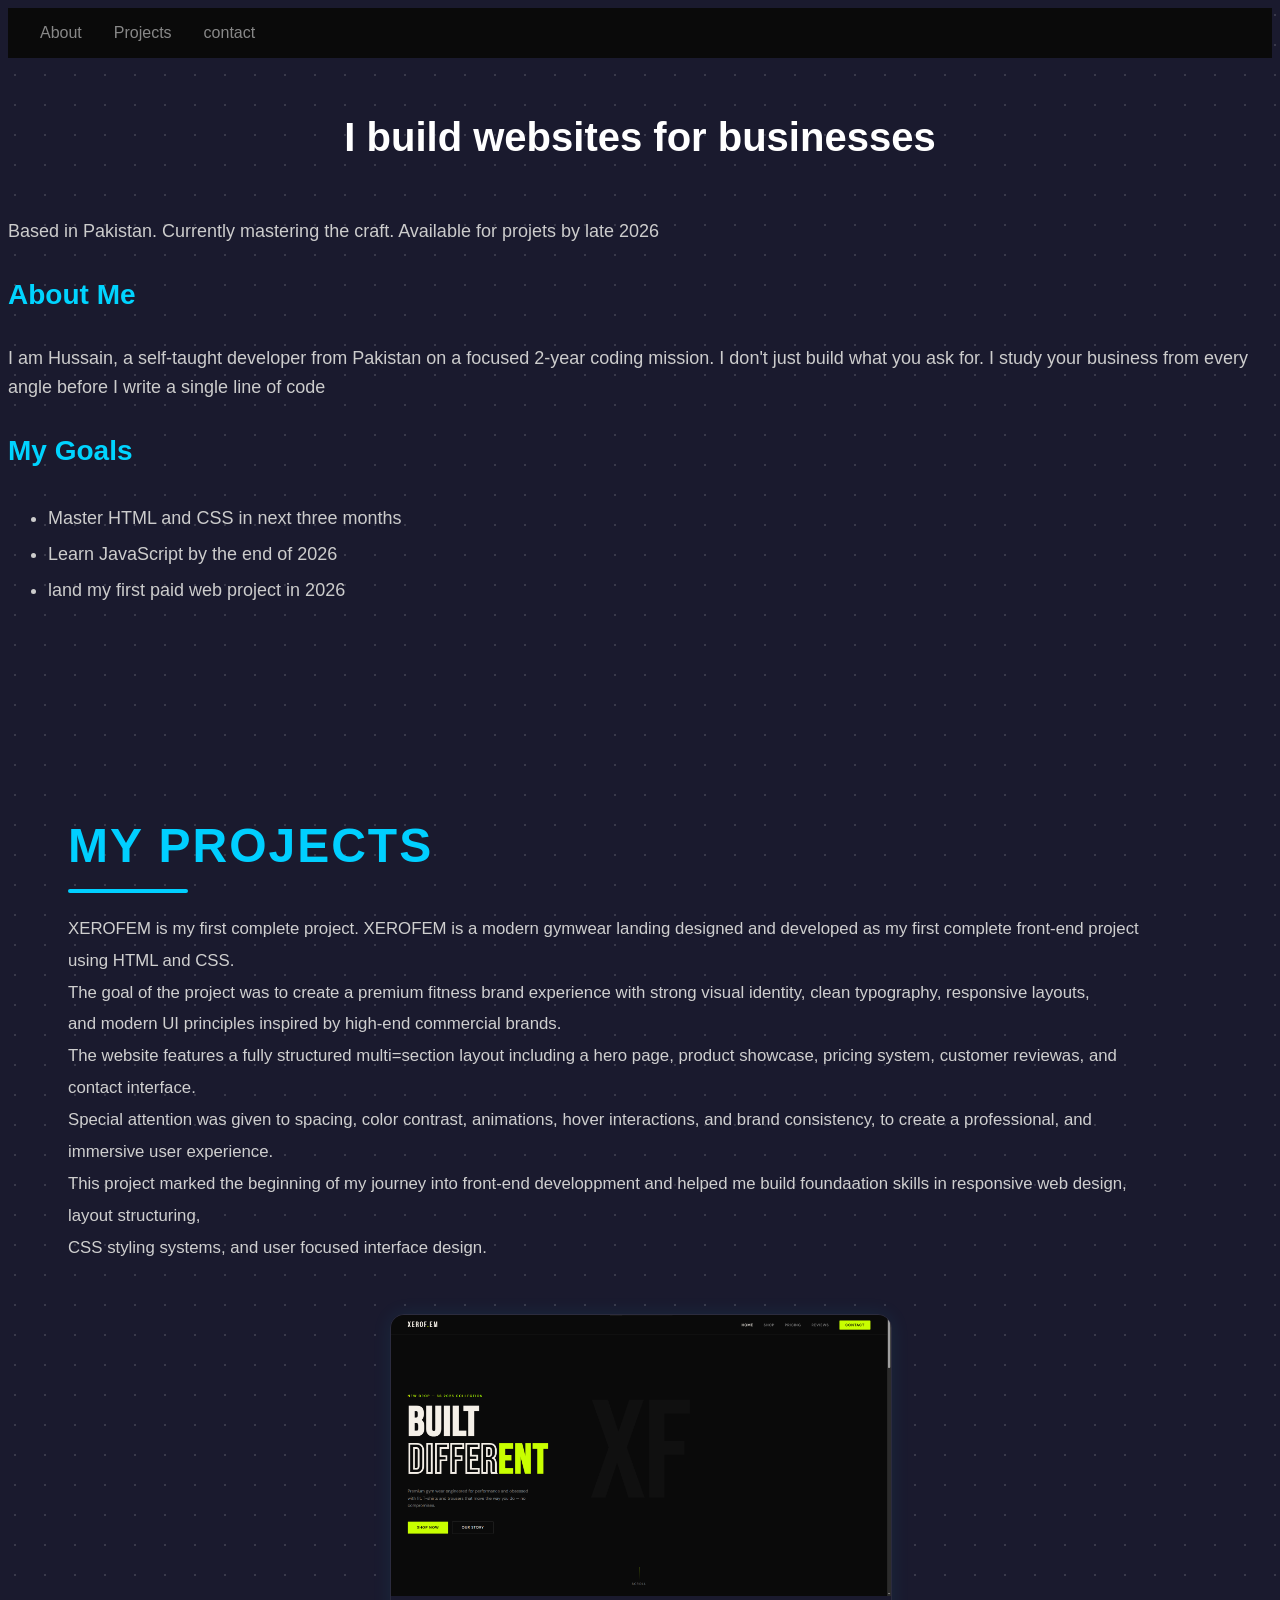
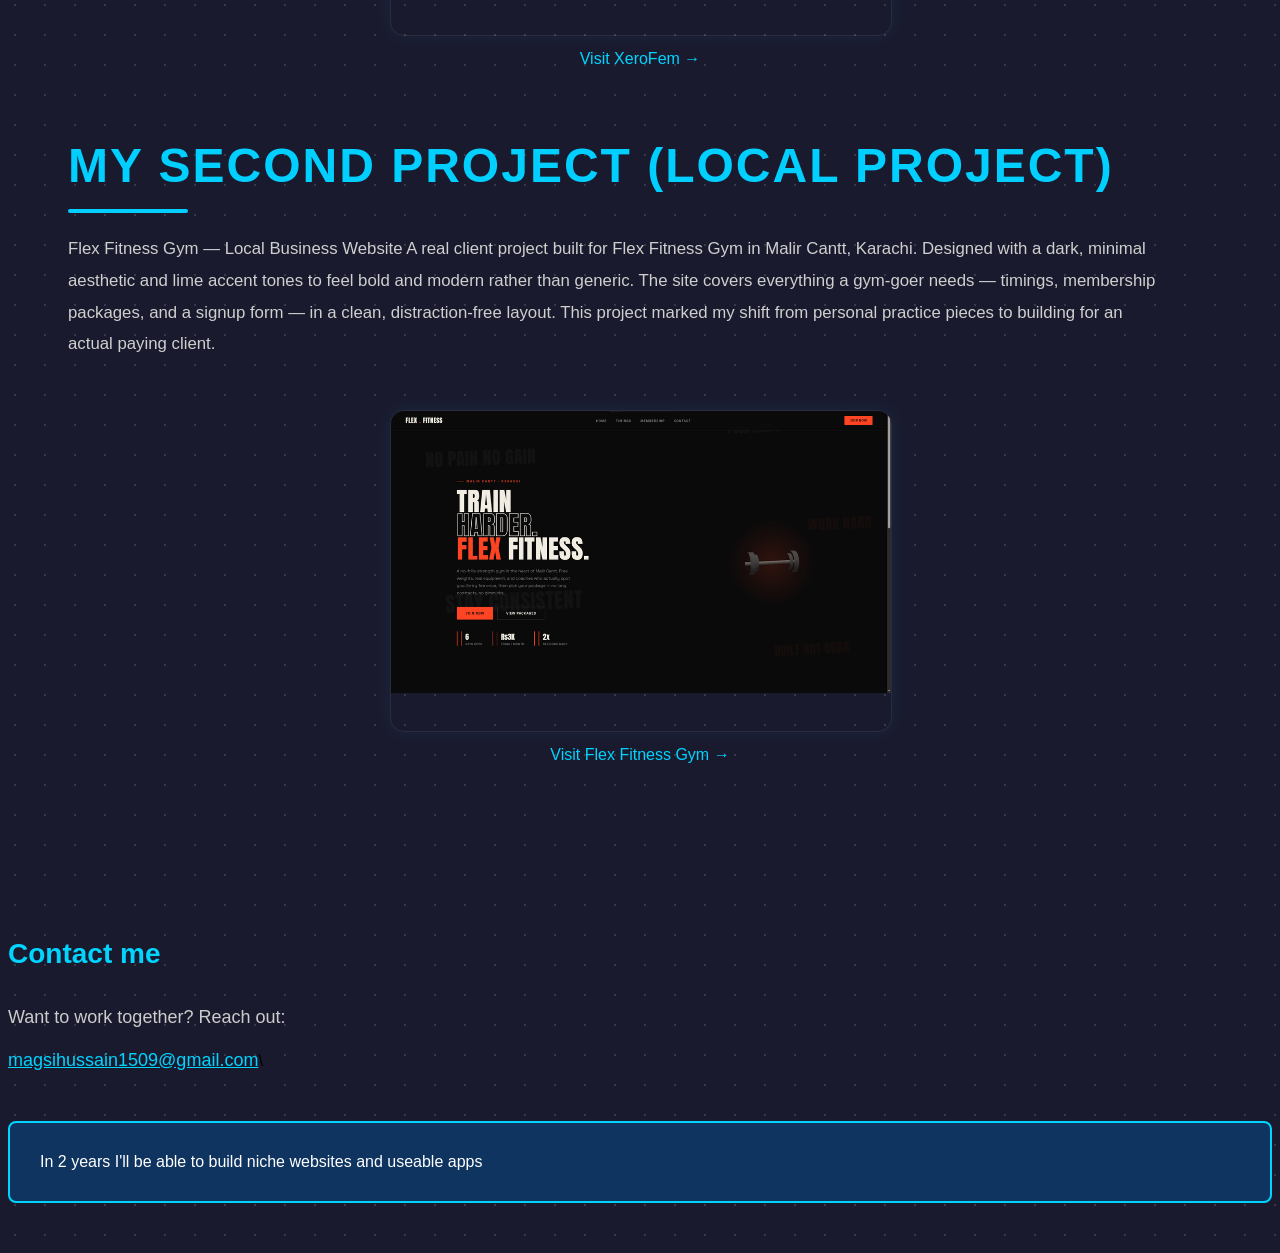
<file: index.html>
<!DOCTYPE html>
<html lang="en">
<head>
	<meta charset="UTF-8">
	<link rel="StyleSheet" type="text/css" href="StyleSheet.css">
	<title>Hussain's Page</title>
</head>
<body>
	<nav>
		<a href="about.html">About</a>
		<a href="projects.html">Projects</a>
		<a href="contact.html">contact</a>
	</nav>
	<h1>I build websites for businesses</h1>
	<p>Based in Pakistan. Currently mastering the craft. Available for projets by late 2026</p>
	<h2>About Me</h2>
	<p>I am Hussain, a self-taught developer from Pakistan on a focused 2-year coding mission. I don't just build what you ask for. I study your business from every angle before I write a single line of code</p>
	<h2>My Goals</h2>
	<ul>
		<li>Master HTML and CSS in next three months</li>
		<li>Learn JavaScript by the end of 2026</li>
		<li>land my first paid web project in 2026</li>
	</ul>
	<section id="Projects">
		<h2>My Projects</h2>
		<p>XEROFEM is my first complete project. XEROFEM is a modern gymwear landing designed and developed as my first complete front-end project using HTML and CSS. <br> The goal of the project was to create a premium fitness brand experience with strong visual identity, clean typography, responsive layouts, <br> and modern UI principles inspired by high-end commercial brands.<br> 

			The website features a fully structured multi=section layout including a hero page, product showcase, pricing system, customer reviewas, and contact interface. <br> Special attention was given to spacing, color contrast, animations, hover interactions, and brand consistency, to create a professional, and immersive user experience. <br> 

			This project marked the beginning of my journey into front-end developpment and helped me build foundaation skills in responsive web design, layout structuring, <br> CSS styling systems, and user focused interface design.</p>
			<a href="https://magsihussain1509-ux.github.io/XeroFem/" target="_blank" rel="noopener noreferrer" class="site-preview">
				<div class="site-preview-window">
					<img src="lak.png" alt="XeroFem live site preview">
				</div>
				<span class="site-preview-label">Visit XeroFem &rarr;</span>
			</a>
			<h2>My Second Project (Local Project)</h2>
		<p>Flex Fitness Gym — Local Business Website
A real client project built for Flex Fitness Gym in Malir Cantt, Karachi. Designed with a dark, minimal aesthetic and lime accent tones to feel bold and modern rather than generic. The site covers everything a gym-goer needs — timings, membership packages, and a signup form — in a clean, distraction-free layout. This project marked my shift from personal practice pieces to building for an actual paying client.</p>
			<a href="https://magsihussain1509-ux.github.io/FitnessGYM/" target="_blank" rel="noopener noreferrer" class="site-preview">
				<div class="site-preview-window">
					<img src="Fit.png" alt="Flex Fitness Gym live site preview">
				</div>
				<span class="site-preview-label">Visit Flex Fitness Gym &rarr;</span>
			</a>
		</section>

		<h2>Contact me</h2>
		<p>Want to work together? Reach out:</p>
		<a href="mailto: magsihussain1509@gmail.com">magsihussain1509@gmail.com</a>\
		<div id="cat">
			In 2 years I'll be able to build niche websites and useable apps
		</div>
</body>
</file>
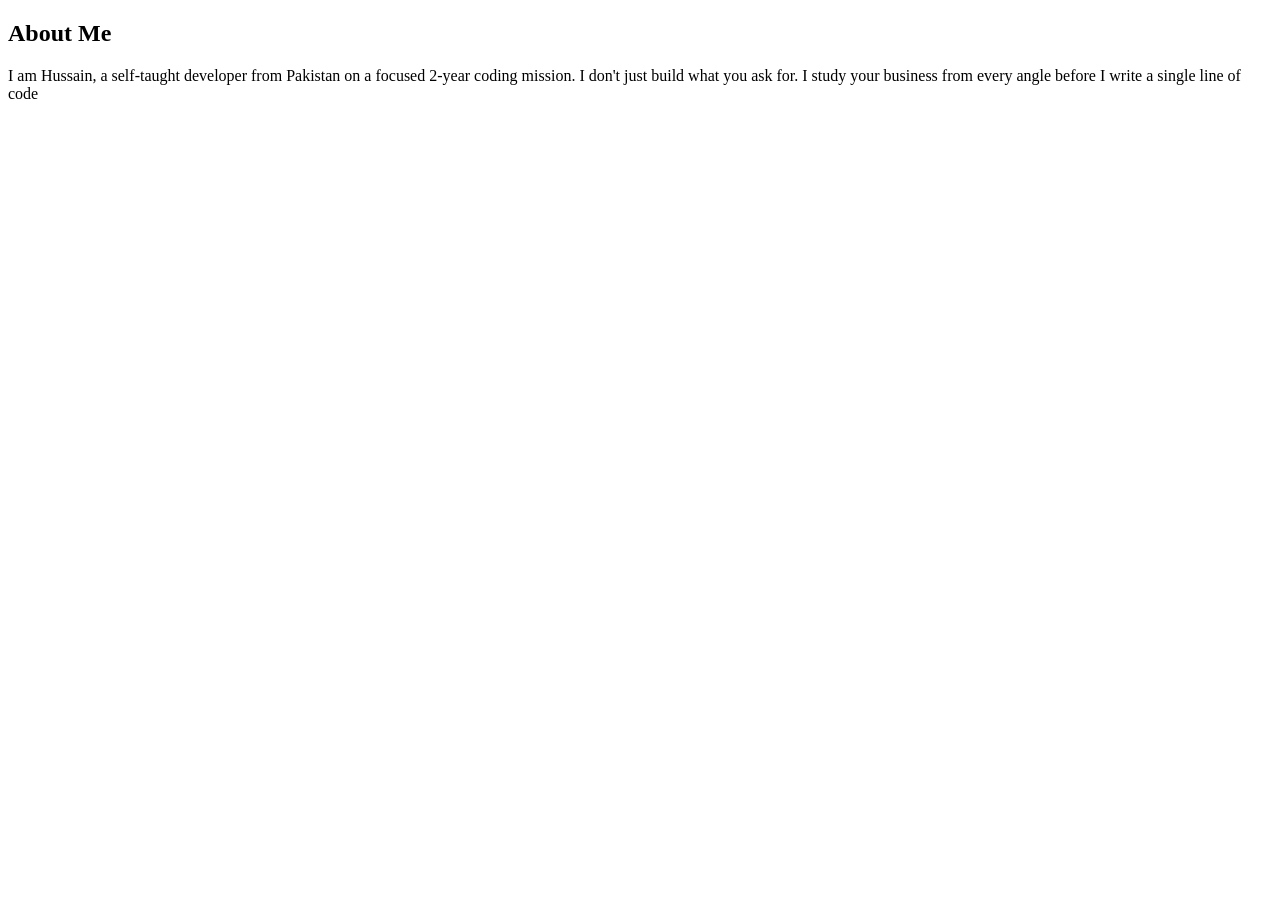
<file: about.html>
<!DOCTYPE html>
<!DOCTYPE html>
<html>
<head>
	<meta charset="utf-8">
	<meta name="viewport" content="width=device-width, initial-scale=1">
	<title>About</title>
</head>
<body>
<h2>About Me</h2>
<p>I am Hussain, a self-taught developer from Pakistan on a focused 2-year coding mission. I don't just build what you ask for. I study your business from every angle before I write a single line of code</p>
</body>
</html>
</file>
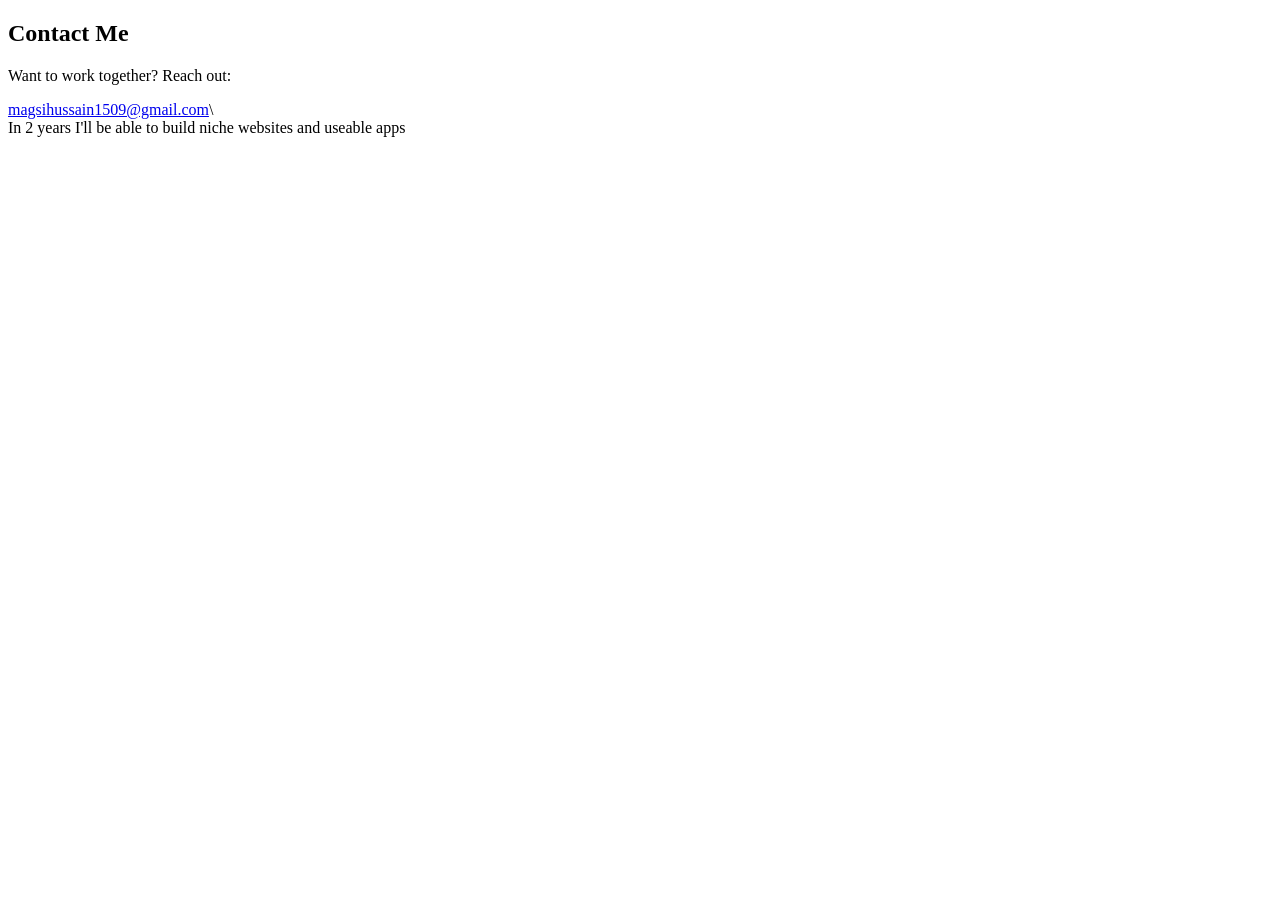
<file: contact.html>
<!DOCTYPE html>
<!DOCTYPE html>
<html>
<head>
	<meta charset="utf-8">
	<meta name="viewport" content="width=device-width, initial-scale=1">
	<title>Contact</title>
</head>
<body>
<h2>Contact Me</h2>
<p>Want to work together? Reach out:</p>
		<a href="mailto: magsihussain1509@gmail.com">magsihussain1509@gmail.com</a>\
		<div id="cat">
			In 2 years I'll be able to build niche websites and useable apps
</body>
</html>
</file>
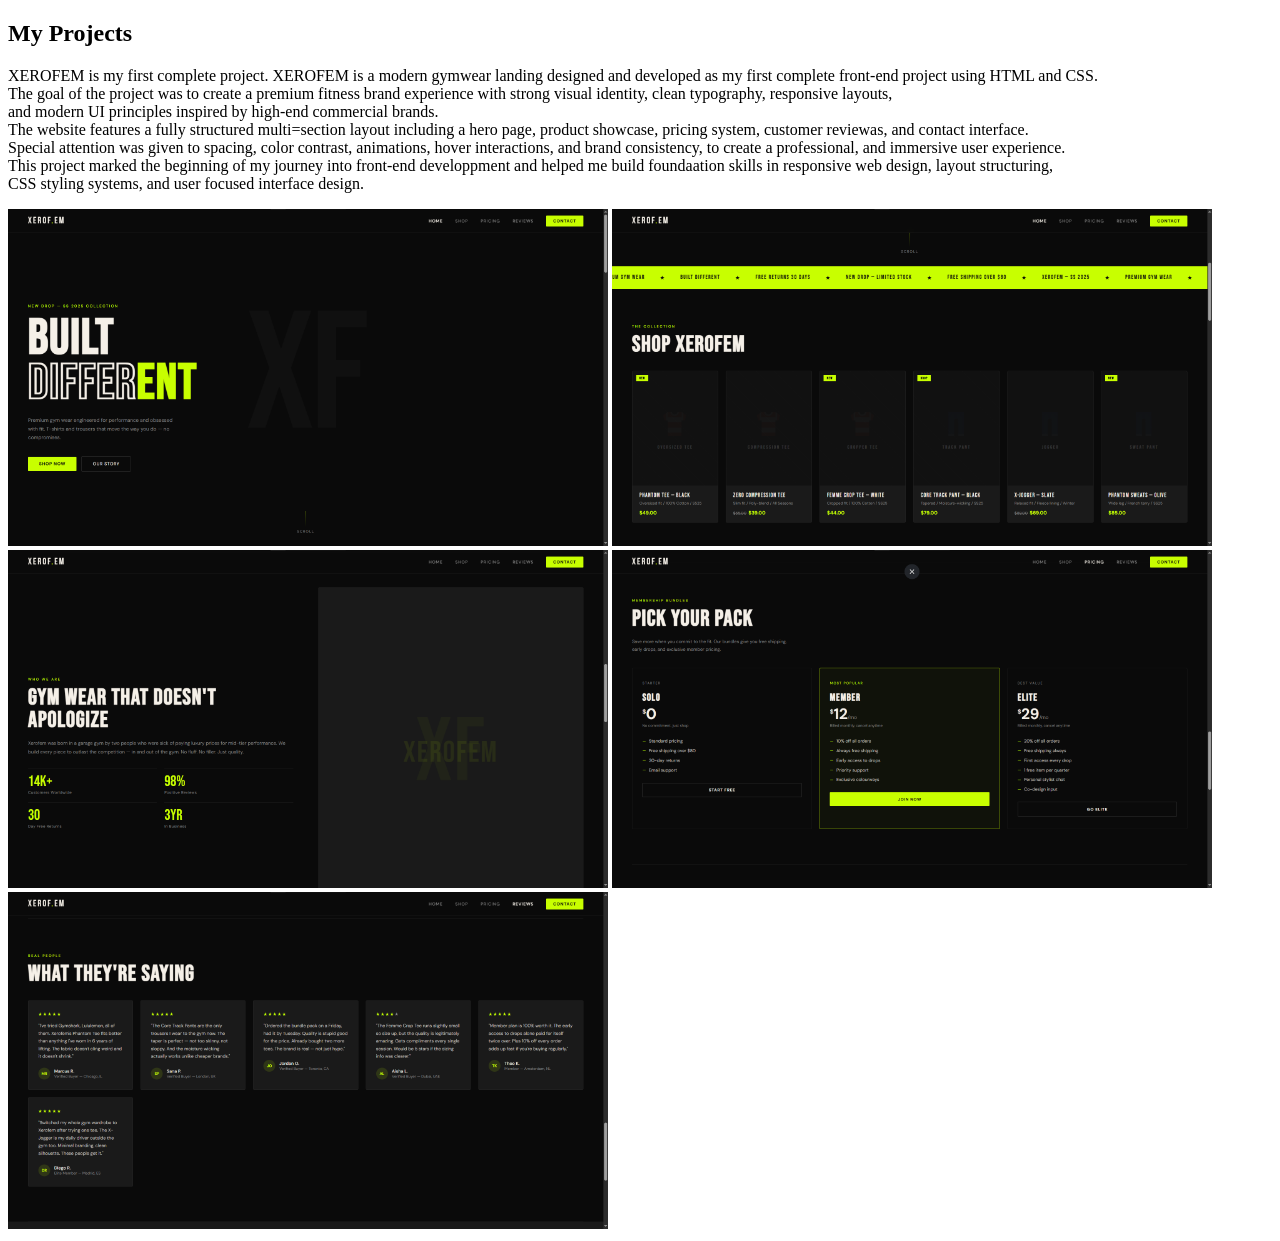
<file: projects.html>
<!DOCTYPE html>
<!DOCTYPE html>
<html>
<head>
	<meta charset="utf-8">
	<meta name="viewport" content="width=device-width, initial-scale=1">
	<title>Projects</title>
</head>
<body>
<h2>My Projects</h2>
<p>XEROFEM is my first complete project. XEROFEM is a modern gymwear landing designed and developed as my first complete front-end project using HTML and CSS. <br> The goal of the project was to create a premium fitness brand experience with strong visual identity, clean typography, responsive layouts, <br> and modern UI principles inspired by high-end commercial brands.<br> 

			The website features a fully structured multi=section layout including a hero page, product showcase, pricing system, customer reviewas, and contact interface. <br> Special attention was given to spacing, color contrast, animations, hover interactions, and brand consistency, to create a professional, and immersive user experience. <br> 

			This project marked the beginning of my journey into front-end developpment and helped me build foundaation skills in responsive web design, layout structuring, <br> CSS styling systems, and user focused interface design.</p>
			<div class="project-card">
				<img src="lak.png" alt="XeroFem Project" width="600px">
				<img src="meo.png" alt="XeroFem Project" width="600px">
				<img src="phemphem.png" alt="XeroFem Project" width="600px">
				<img src="phem.png" alt="XeroFem Project" width="600px">
				<img src="okok.png" alt="XeroFem Project" width="600px">
			</div>
</body>
</html>
</file>
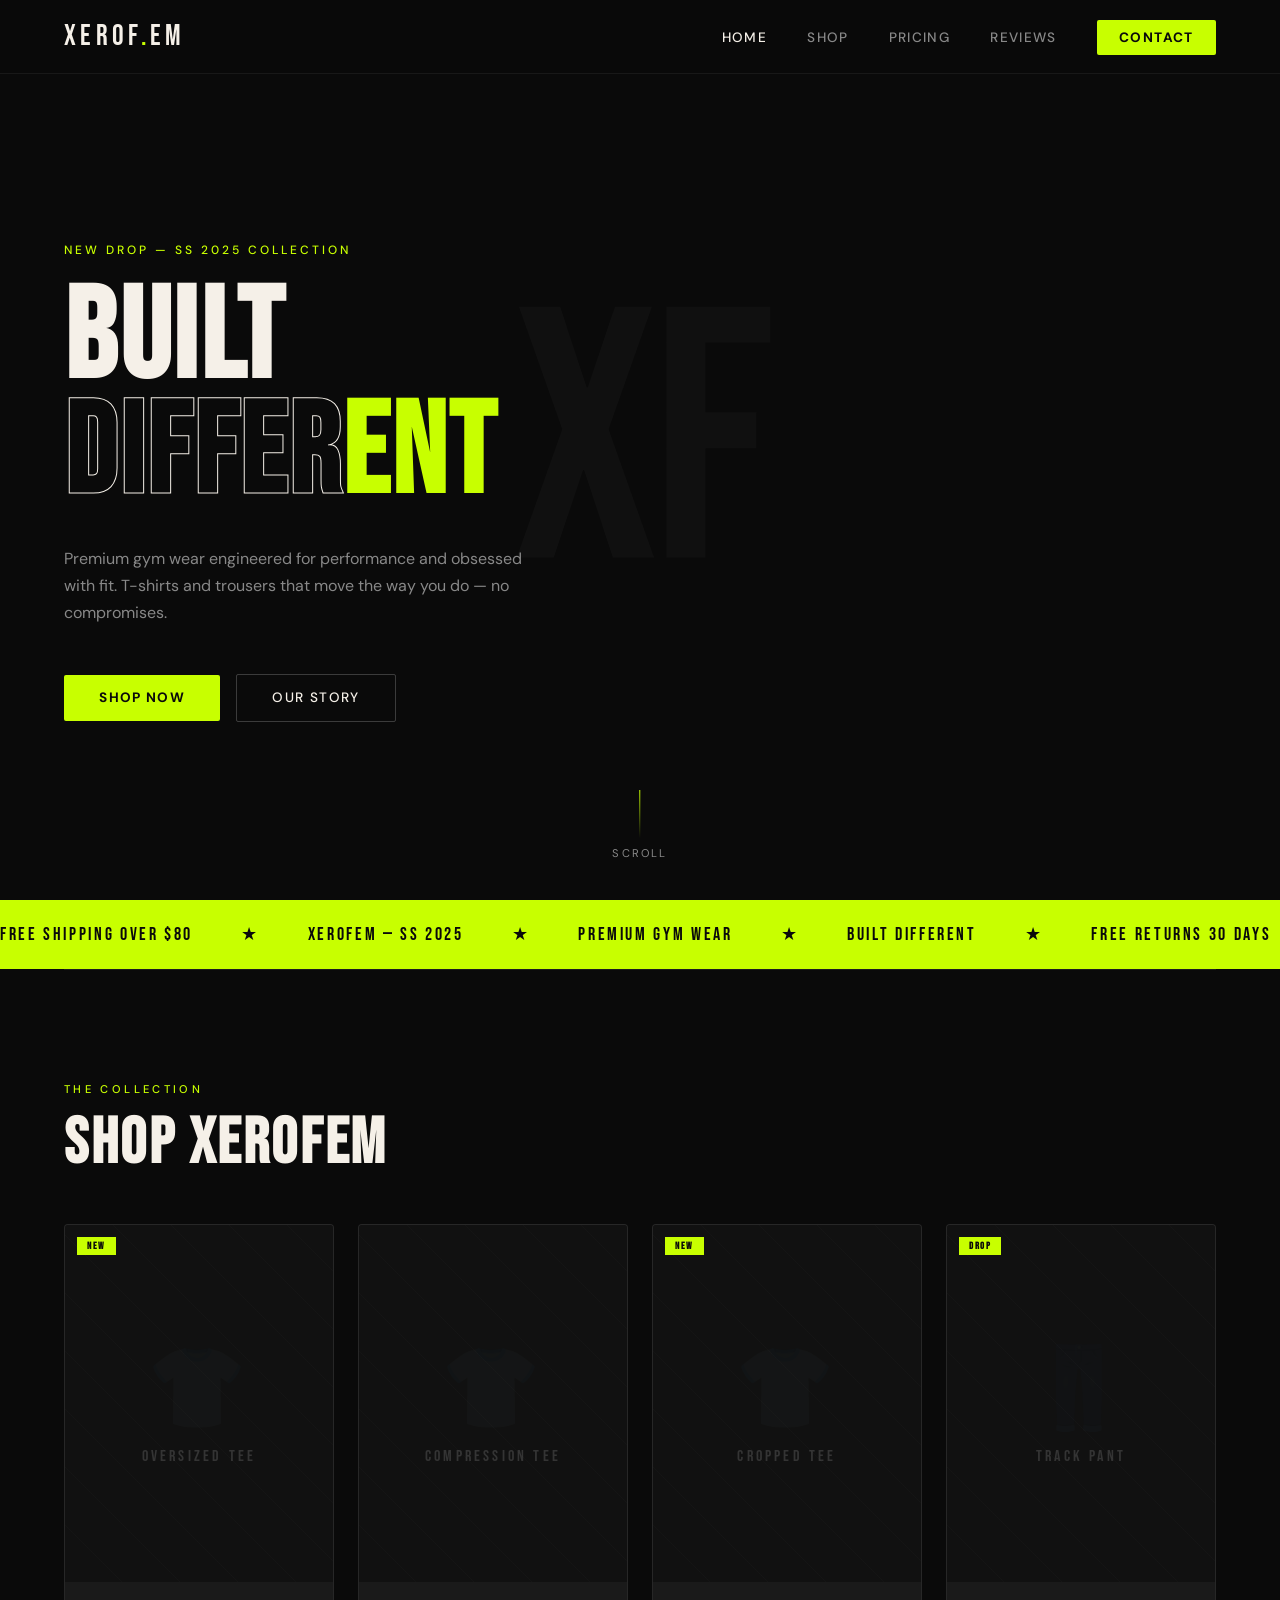
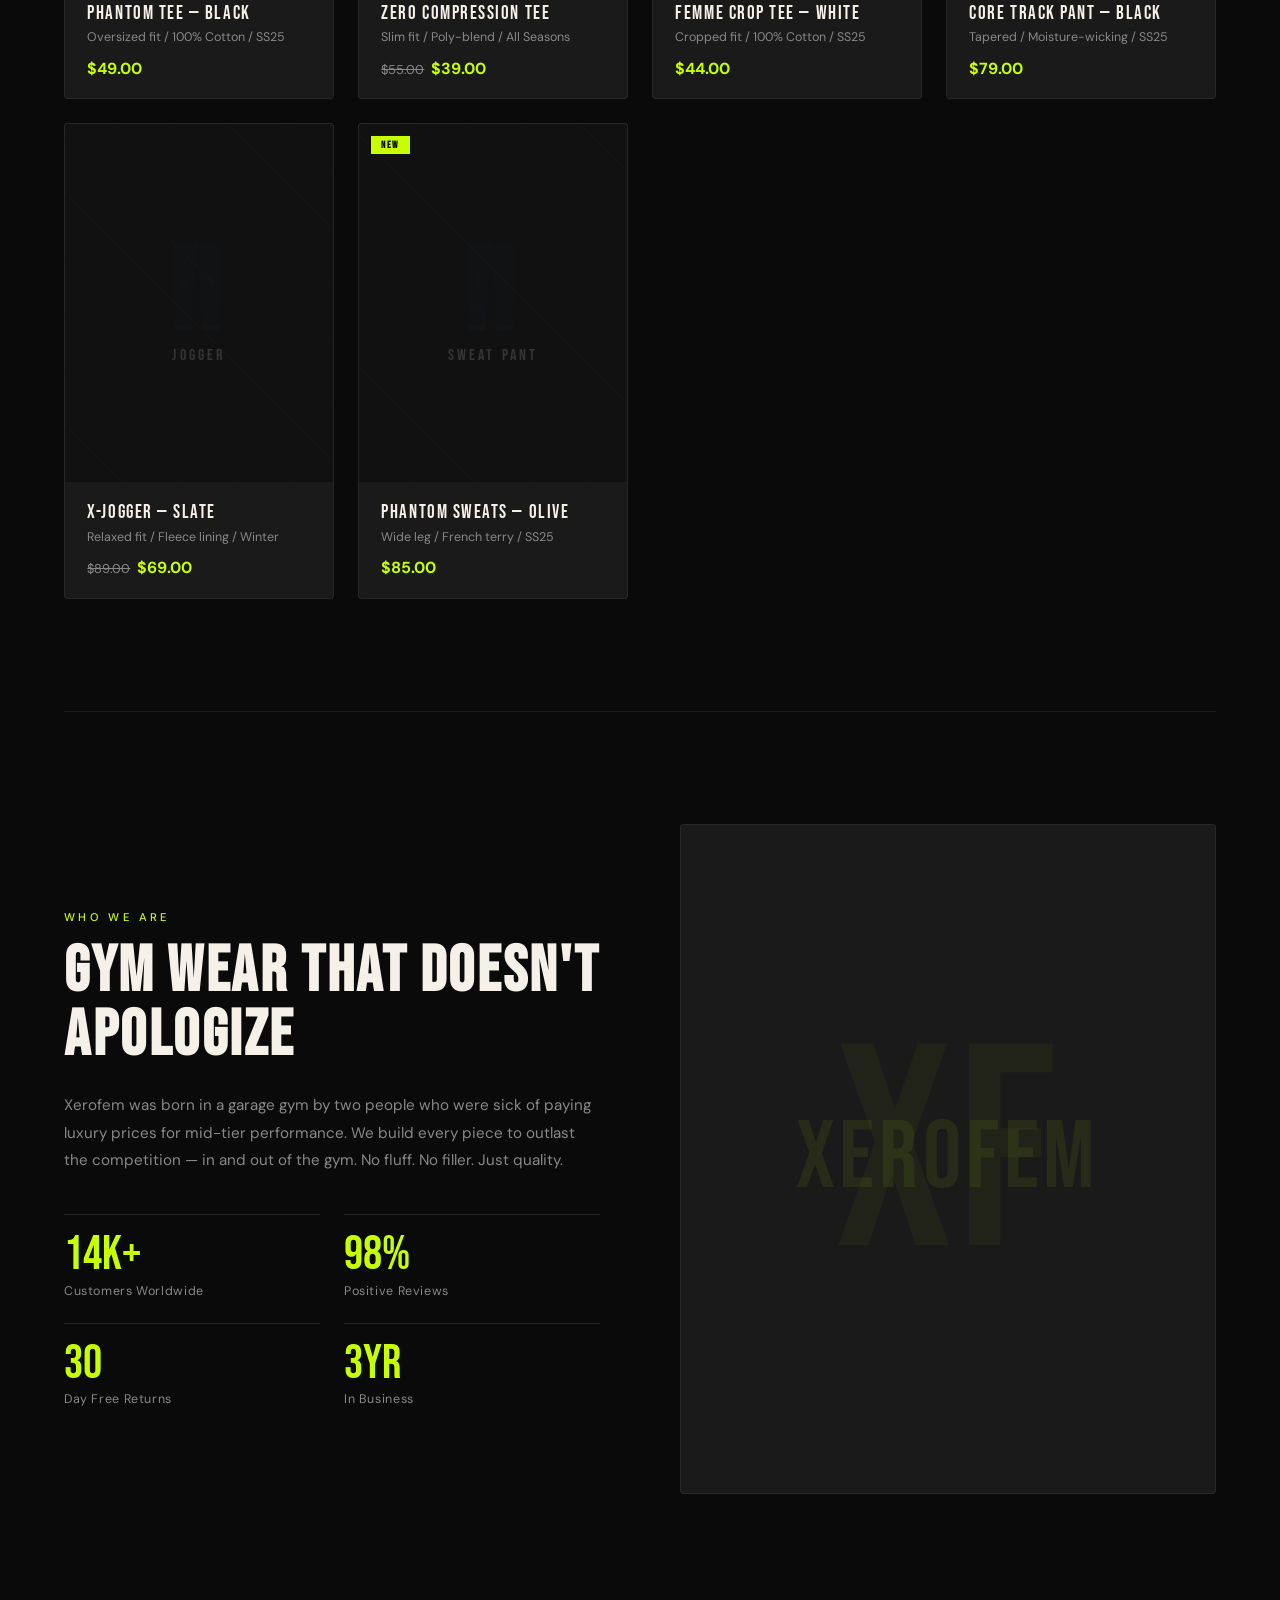
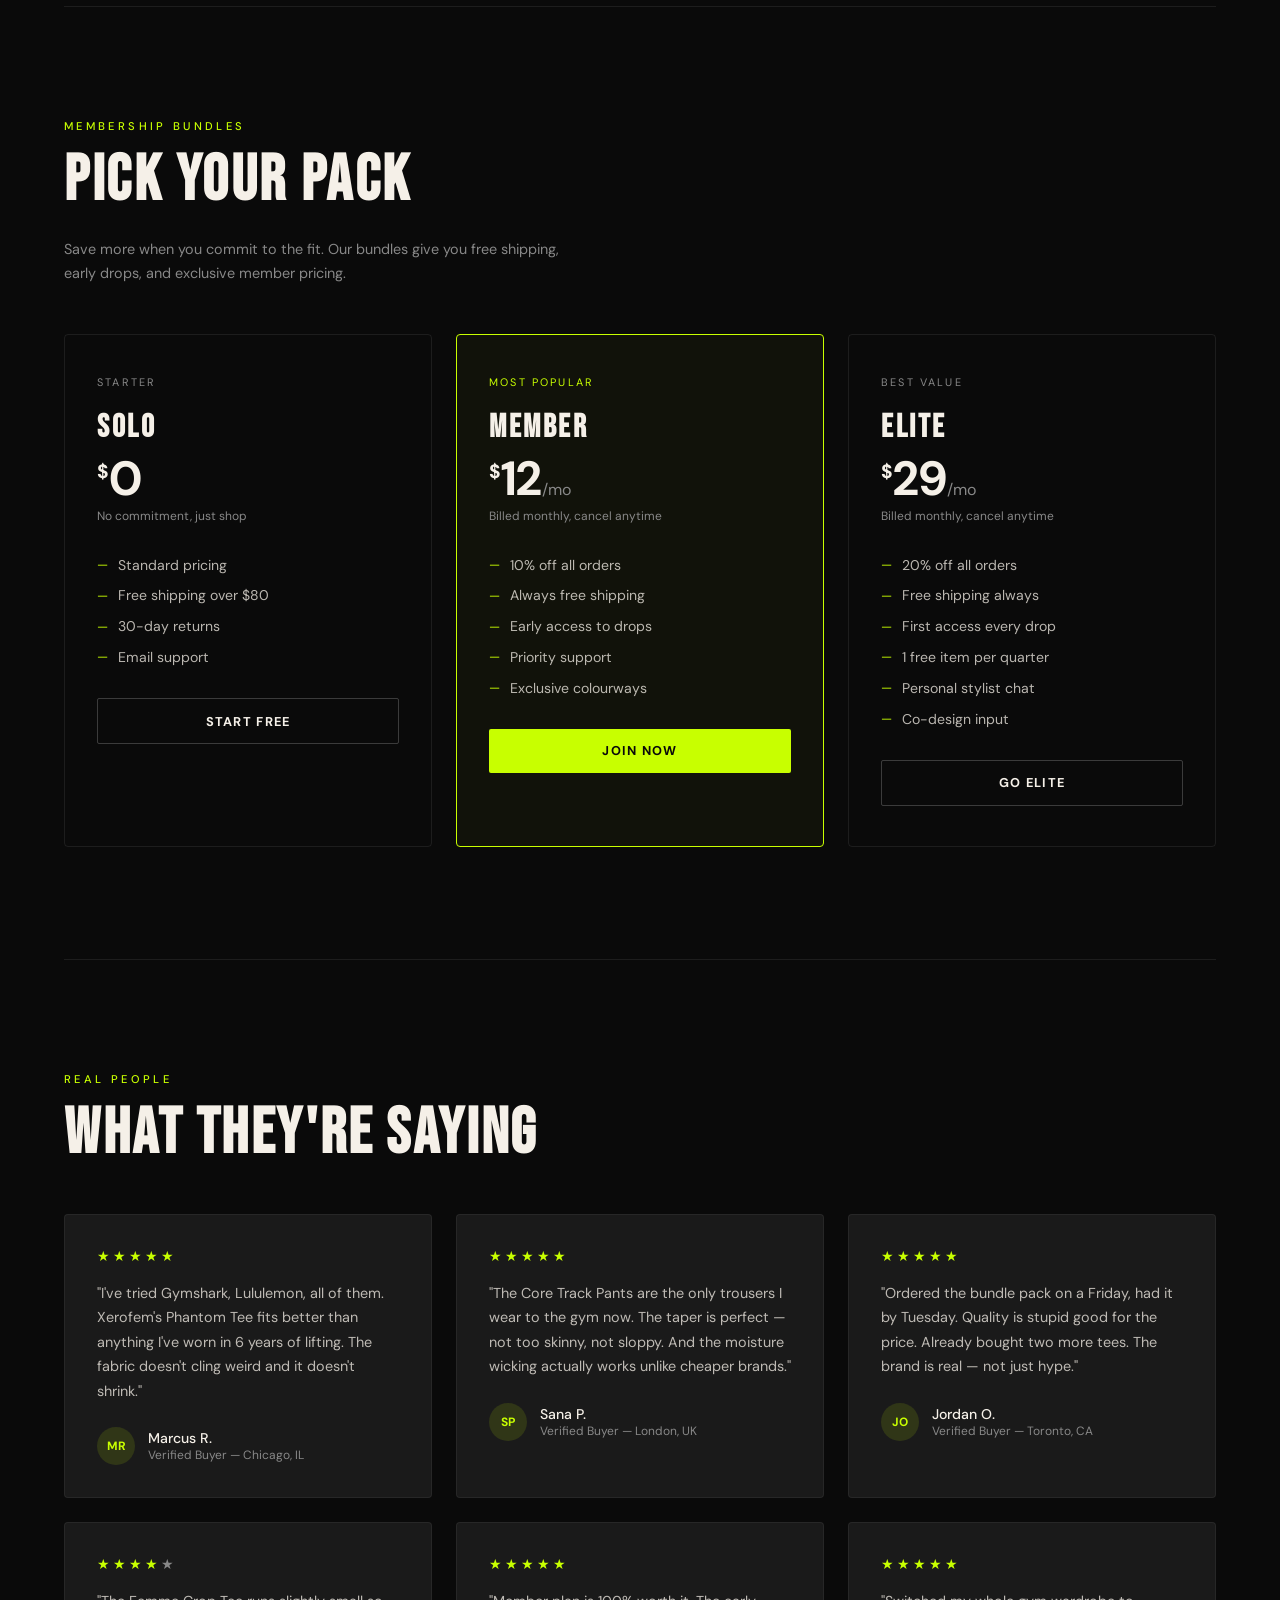
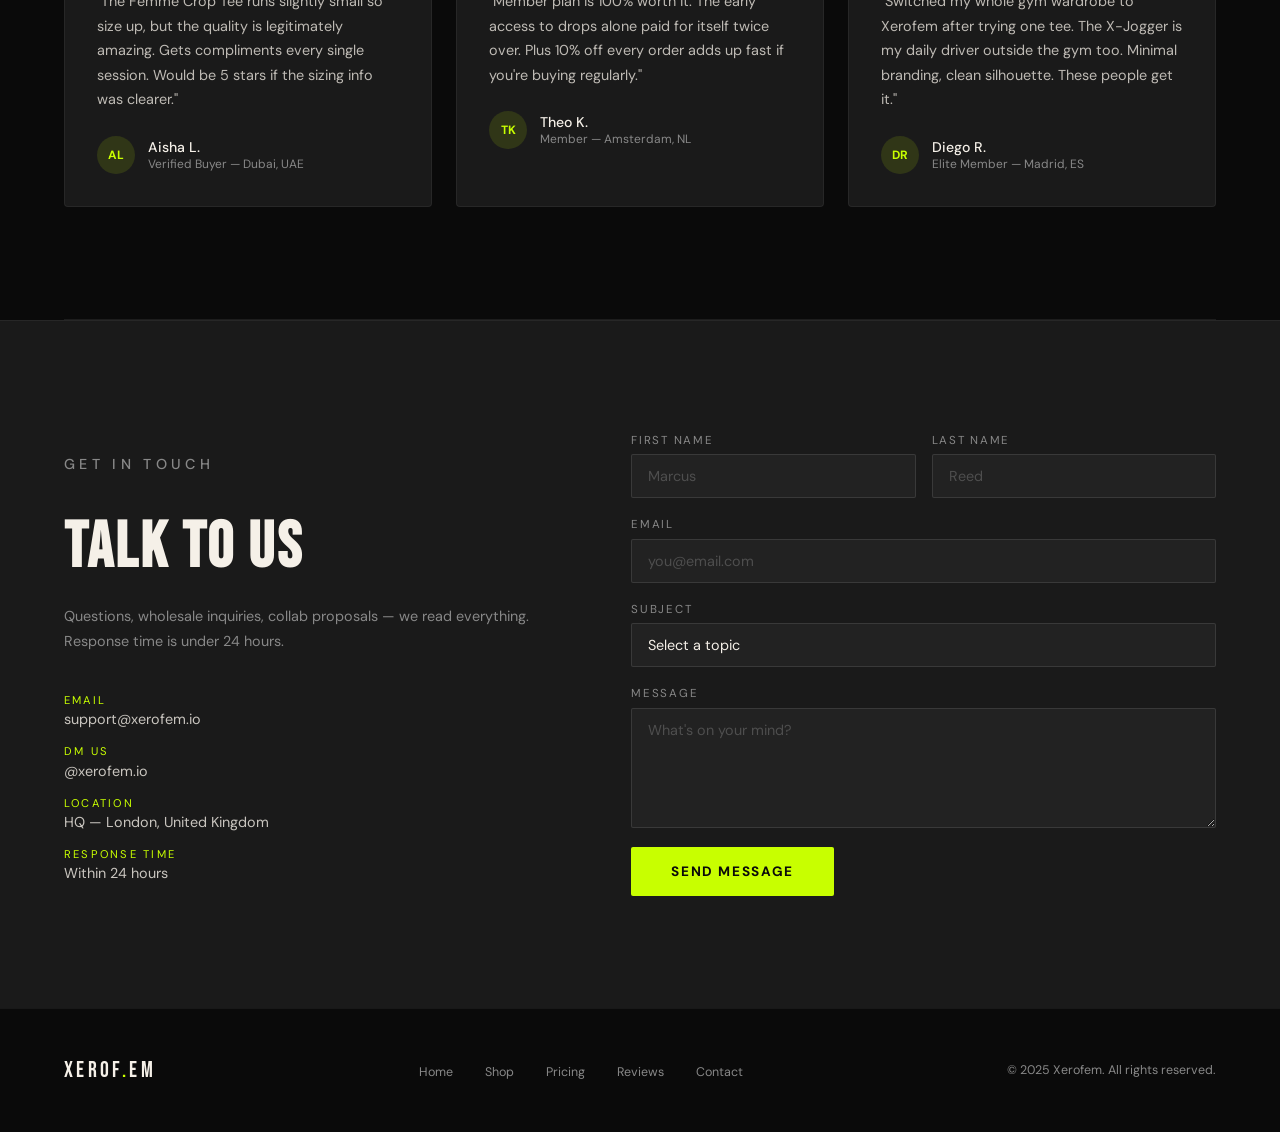
<file: XeroXero.html>
<!DOCTYPE html>
<html lang="en">
<head>
  <meta charset="UTF-8" />
  <meta name="viewport" content="width=device-width, initial-scale=1.0"/>
  <title>XEROFEM — Built Different</title>
  <link href="https://fonts.googleapis.com/css2?family=Bebas+Neue&family=DM+Sans:wght@300;400;500;700&display=swap" rel="stylesheet"/>
  <style>
    *, *::before, *::after { box-sizing: border-box; margin: 0; padding: 0; }

    :root {
      --black: #0a0a0a;
      --white: #f5f0e8;
      --accent: #c8ff00;
      --mid: #1a1a1a;
      --gray: #888;
    }

    html { scroll-behavior: smooth; }

    body {
      background: var(--black);
      color: var(--white);
      font-family: 'DM Sans', sans-serif;
      overflow-x: hidden;
    }

    /* ====== NAVBAR ====== */
    nav {
      position: fixed;
      top: 0; left: 0; right: 0;
      z-index: 100;
      display: flex;
      justify-content: space-between;
      align-items: center;
      padding: 1.2rem 4rem;
      background: rgba(10,10,10,0.85);
      backdrop-filter: blur(12px);
      border-bottom: 1px solid rgba(255,255,255,0.06);
    }

    .logo {
      font-family: 'Bebas Neue', sans-serif;
      font-size: 1.8rem;
      letter-spacing: 0.15em;
      color: var(--white);
      text-decoration: none;
    }

    .logo span { color: var(--accent); }

    .nav-links {
      display: flex;
      gap: 2.5rem;
      list-style: none;
    }

    .nav-links a {
      text-decoration: none;
      color: var(--gray);
      font-size: 0.85rem;
      font-weight: 500;
      letter-spacing: 0.1em;
      text-transform: uppercase;
      transition: color 0.2s;
    }

    .nav-links a:hover { color: var(--accent); }

    .nav-cta {
      background: var(--accent);
      color: var(--black) !important;
      padding: 0.55rem 1.4rem;
      border-radius: 2px;
      font-weight: 700 !important;
      transition: opacity 0.2s !important;
    }

    .nav-cta:hover { opacity: 0.85; color: var(--black) !important; }

    /* ====== HERO ====== */
    #home {
      min-height: 100vh;
      display: flex;
      flex-direction: column;
      justify-content: center;
      padding: 8rem 4rem 4rem;
      position: relative;
      overflow: hidden;
    }

    .hero-bg-text {
      position: absolute;
      top: 50%;
      left: 50%;
      transform: translate(-50%, -50%);
      font-family: 'Bebas Neue', sans-serif;
      font-size: 28vw;
      color: rgba(255,255,255,0.025);
      white-space: nowrap;
      pointer-events: none;
      user-select: none;
      letter-spacing: -0.02em;
    }

    .hero-tag {
      font-size: 0.75rem;
      letter-spacing: 0.25em;
      text-transform: uppercase;
      color: var(--accent);
      font-weight: 500;
      margin-bottom: 1.5rem;
    }

    .hero-title {
      font-family: 'Bebas Neue', sans-serif;
      font-size: clamp(4rem, 10vw, 10rem);
      line-height: 0.9;
      letter-spacing: 0.02em;
      margin-bottom: 2rem;
    }

    .hero-title em {
      font-style: normal;
      color: var(--accent);
      -webkit-text-stroke: 0px;
    }

    .hero-title .outline {
      -webkit-text-stroke: 1px var(--white);
      color: transparent;
    }

    .hero-desc {
      max-width: 480px;
      font-size: 1rem;
      line-height: 1.7;
      color: var(--gray);
      margin-bottom: 3rem;
    }

    .hero-actions {
      display: flex;
      gap: 1rem;
      align-items: center;
      flex-wrap: wrap;
    }

    .btn-primary {
      background: var(--accent);
      color: var(--black);
      text-decoration: none;
      padding: 0.9rem 2.2rem;
      font-weight: 700;
      font-size: 0.85rem;
      letter-spacing: 0.1em;
      text-transform: uppercase;
      border-radius: 2px;
      transition: opacity 0.2s;
    }

    .btn-primary:hover { opacity: 0.82; }

    .btn-ghost {
      color: var(--white);
      text-decoration: none;
      padding: 0.9rem 2.2rem;
      font-weight: 500;
      font-size: 0.85rem;
      letter-spacing: 0.1em;
      text-transform: uppercase;
      border: 1px solid rgba(255,255,255,0.2);
      border-radius: 2px;
      transition: border-color 0.2s, color 0.2s;
    }

    .btn-ghost:hover { border-color: var(--accent); color: var(--accent); }

    .hero-scroll {
      position: absolute;
      bottom: 2.5rem;
      left: 50%;
      transform: translateX(-50%);
      display: flex;
      flex-direction: column;
      align-items: center;
      gap: 0.5rem;
      color: var(--gray);
      font-size: 0.7rem;
      letter-spacing: 0.2em;
      text-transform: uppercase;
    }

    .scroll-line {
      width: 1px;
      height: 48px;
      background: linear-gradient(to bottom, var(--accent), transparent);
      animation: scrollPulse 1.8s ease-in-out infinite;
    }

    @keyframes scrollPulse {
      0%, 100% { opacity: 0.3; transform: scaleY(1); }
      50% { opacity: 1; transform: scaleY(1.1); }
    }

    /* ====== SECTION SHARED ====== */
    section {
      padding: 7rem 4rem;
    }

    .section-label {
      font-size: 0.7rem;
      letter-spacing: 0.3em;
      text-transform: uppercase;
      color: var(--accent);
      font-weight: 500;
      margin-bottom: 1rem;
    }

    .section-title {
      font-family: 'Bebas Neue', sans-serif;
      font-size: clamp(2.5rem, 5vw, 4.5rem);
      line-height: 1;
      letter-spacing: 0.04em;
      margin-bottom: 1.5rem;
    }

    .divider {
      height: 1px;
      background: rgba(255,255,255,0.08);
      margin: 0 4rem;
    }

    /* ====== MARQUEE ====== */
    .marquee-wrap {
      overflow: hidden;
      padding: 1.5rem 0;
      background: var(--accent);
    }

    .marquee-track {
      display: flex;
      gap: 3rem;
      animation: marquee 18s linear infinite;
      width: max-content;
    }

    .marquee-track span {
      font-family: 'Bebas Neue', sans-serif;
      font-size: 1.1rem;
      letter-spacing: 0.15em;
      color: var(--black);
      white-space: nowrap;
    }

    @keyframes marquee {
      from { transform: translateX(0); }
      to { transform: translateX(-50%); }
    }

    /* ====== PRODUCTS ====== */
    #products .products-grid {
      display: grid;
      grid-template-columns: repeat(auto-fit, minmax(260px, 1fr));
      gap: 1.5rem;
      margin-top: 3rem;
    }

    .product-card {
      background: var(--mid);
      border: 1px solid rgba(255,255,255,0.06);
      border-radius: 4px;
      overflow: hidden;
      transition: transform 0.3s, border-color 0.3s;
      cursor: pointer;
    }

    .product-card:hover {
      transform: translateY(-6px);
      border-color: var(--accent);
    }

    .product-img {
      width: 100%;
      aspect-ratio: 3/4;
      object-fit: cover;
      display: block;
      background: #1f1f1f;
    }

    /* Placeholder product images using CSS */
    .product-placeholder {
      width: 100%;
      aspect-ratio: 3/4;
      display: flex;
      flex-direction: column;
      align-items: center;
      justify-content: center;
      gap: 0.5rem;
      font-family: 'Bebas Neue', sans-serif;
      font-size: 1rem;
      letter-spacing: 0.2em;
      color: rgba(255,255,255,0.15);
      background: #111;
      position: relative;
      overflow: hidden;
    }

    .product-placeholder::before {
      content: '';
      position: absolute;
      inset: 0;
      background: repeating-linear-gradient(
        45deg,
        transparent,
        transparent 40px,
        rgba(255,255,255,0.015) 40px,
        rgba(255,255,255,0.015) 41px
      );
    }

    .product-placeholder .icon {
      font-size: 3rem;
      opacity: 0.2;
    }

    .badge-new {
      position: absolute;
      top: 12px;
      left: 12px;
      background: var(--accent);
      color: var(--black);
      font-size: 0.65rem;
      font-weight: 700;
      letter-spacing: 0.15em;
      padding: 3px 10px;
      text-transform: uppercase;
    }

    .product-info {
      padding: 1.2rem 1.4rem;
    }

    .product-name {
      font-family: 'Bebas Neue', sans-serif;
      font-size: 1.2rem;
      letter-spacing: 0.08em;
      margin-bottom: 0.3rem;
    }

    .product-sub {
      font-size: 0.78rem;
      color: var(--gray);
      margin-bottom: 0.8rem;
    }

    .product-price {
      font-size: 1rem;
      font-weight: 700;
      color: var(--accent);
    }

    .product-price .original {
      font-size: 0.8rem;
      color: var(--gray);
      text-decoration: line-through;
      font-weight: 400;
      margin-right: 0.4rem;
    }

    /* ====== ABOUT ====== */
    #about {
      display: grid;
      grid-template-columns: 1fr 1fr;
      gap: 5rem;
      align-items: center;
    }

    .about-stats {
      display: grid;
      grid-template-columns: 1fr 1fr;
      gap: 1.5rem;
      margin-top: 2.5rem;
    }

    .stat-box {
      border-top: 1px solid rgba(255,255,255,0.1);
      padding-top: 1rem;
    }

    .stat-number {
      font-family: 'Bebas Neue', sans-serif;
      font-size: 3rem;
      color: var(--accent);
      line-height: 1;
    }

    .stat-label {
      font-size: 0.78rem;
      color: var(--gray);
      letter-spacing: 0.05em;
      margin-top: 0.2rem;
    }

    .about-visual {
      background: var(--mid);
      border: 1px solid rgba(255,255,255,0.06);
      border-radius: 4px;
      aspect-ratio: 4/5;
      display: flex;
      align-items: center;
      justify-content: center;
      font-family: 'Bebas Neue', sans-serif;
      font-size: 6rem;
      color: rgba(200,255,0,0.08);
      letter-spacing: 0.05em;
      position: relative;
      overflow: hidden;
    }

    .about-visual::after {
      content: 'XF';
      position: absolute;
      font-size: 18rem;
      color: rgba(200,255,0,0.04);
      pointer-events: none;
    }

    /* ====== PRICING ====== */
    #pricing .pricing-grid {
      display: grid;
      grid-template-columns: repeat(auto-fit, minmax(260px, 1fr));
      gap: 1.5rem;
      margin-top: 3rem;
    }

    .pricing-card {
      border: 1px solid rgba(255,255,255,0.08);
      border-radius: 4px;
      padding: 2.5rem 2rem;
      transition: border-color 0.3s;
      position: relative;
    }

    .pricing-card:hover { border-color: rgba(200,255,0,0.4); }

    .pricing-card.featured {
      border-color: var(--accent);
      background: rgba(200,255,0,0.03);
    }

    .plan-tag {
      font-size: 0.68rem;
      letter-spacing: 0.2em;
      text-transform: uppercase;
      color: var(--gray);
      margin-bottom: 1.2rem;
    }

    .plan-tag.accent { color: var(--accent); }

    .plan-name {
      font-family: 'Bebas Neue', sans-serif;
      font-size: 2rem;
      letter-spacing: 0.08em;
      margin-bottom: 0.5rem;
    }

    .plan-price {
      font-size: 3rem;
      font-weight: 700;
      line-height: 1;
      margin-bottom: 0.3rem;
    }

    .plan-price sup { font-size: 1.2rem; vertical-align: super; }

    .plan-note {
      font-size: 0.75rem;
      color: var(--gray);
      margin-bottom: 2rem;
    }

    .plan-features {
      list-style: none;
      display: flex;
      flex-direction: column;
      gap: 0.8rem;
      margin-bottom: 2rem;
    }

    .plan-features li {
      font-size: 0.88rem;
      color: rgba(245,240,232,0.75);
      display: flex;
      align-items: center;
      gap: 0.6rem;
    }

    .plan-features li::before {
      content: '—';
      color: var(--accent);
      font-size: 0.8rem;
    }

    .plan-btn {
      display: block;
      text-align: center;
      text-decoration: none;
      padding: 0.85rem;
      font-size: 0.8rem;
      font-weight: 700;
      letter-spacing: 0.1em;
      text-transform: uppercase;
      border-radius: 2px;
      transition: all 0.2s;
    }

    .plan-btn-outline {
      border: 1px solid rgba(255,255,255,0.2);
      color: var(--white);
    }

    .plan-btn-outline:hover { border-color: var(--accent); color: var(--accent); }

    .plan-btn-solid {
      background: var(--accent);
      color: var(--black);
    }

    .plan-btn-solid:hover { opacity: 0.85; }

    /* ====== REVIEWS ====== */
    #reviews .reviews-grid {
      display: grid;
      grid-template-columns: repeat(auto-fit, minmax(280px, 1fr));
      gap: 1.5rem;
      margin-top: 3rem;
    }

    .review-card {
      background: var(--mid);
      border: 1px solid rgba(255,255,255,0.06);
      border-radius: 4px;
      padding: 2rem;
    }

    .stars {
      display: flex;
      gap: 3px;
      margin-bottom: 1rem;
    }

    .star { color: var(--accent); font-size: 0.9rem; }

    .review-text {
      font-size: 0.9rem;
      line-height: 1.7;
      color: rgba(245,240,232,0.75);
      margin-bottom: 1.5rem;
    }

    .review-author {
      display: flex;
      align-items: center;
      gap: 0.8rem;
    }

    .author-avatar {
      width: 38px;
      height: 38px;
      border-radius: 50%;
      background: rgba(200,255,0,0.12);
      display: flex;
      align-items: center;
      justify-content: center;
      font-size: 0.75rem;
      font-weight: 700;
      color: var(--accent);
    }

    .author-name {
      font-weight: 500;
      font-size: 0.88rem;
    }

    .author-sub {
      font-size: 0.75rem;
      color: var(--gray);
    }

    /* ====== CONTACT ====== */
    #contact {
      background: var(--mid);
      border-top: 1px solid rgba(255,255,255,0.06);
    }

    #contact .inner {
      display: grid;
      grid-template-columns: 1fr 1.2fr;
      gap: 5rem;
      align-items: start;
    }

    .contact-info p {
      color: var(--gray);
      font-size: 0.9rem;
      line-height: 1.7;
      margin-top: 1.2rem;
      margin-bottom: 2.5rem;
    }

    .contact-detail {
      display: flex;
      flex-direction: column;
      gap: 1rem;
    }

    .contact-row {
      display: flex;
      flex-direction: column;
      gap: 0.2rem;
    }

    .contact-row span:first-child {
      font-size: 0.7rem;
      letter-spacing: 0.2em;
      text-transform: uppercase;
      color: var(--accent);
    }

    .contact-row span:last-child {
      font-size: 0.9rem;
      color: rgba(245,240,232,0.8);
    }

    .contact-form {
      display: flex;
      flex-direction: column;
      gap: 1.2rem;
    }

    .form-row {
      display: grid;
      grid-template-columns: 1fr 1fr;
      gap: 1rem;
    }

    .form-group {
      display: flex;
      flex-direction: column;
      gap: 0.4rem;
    }

    .form-group label {
      font-size: 0.72rem;
      letter-spacing: 0.15em;
      text-transform: uppercase;
      color: var(--gray);
    }

    .form-group input,
    .form-group textarea,
    .form-group select {
      background: rgba(255,255,255,0.04);
      border: 1px solid rgba(255,255,255,0.1);
      color: var(--white);
      padding: 0.75rem 1rem;
      font-family: 'DM Sans', sans-serif;
      font-size: 0.9rem;
      border-radius: 2px;
      outline: none;
      transition: border-color 0.2s;
      appearance: none;
    }

    .form-group input::placeholder,
    .form-group textarea::placeholder { color: rgba(255,255,255,0.2); }

    .form-group input:focus,
    .form-group textarea:focus,
    .form-group select:focus { border-color: var(--accent); }

    .form-group textarea { resize: vertical; min-height: 120px; }

    .form-submit {
      background: var(--accent);
      color: var(--black);
      border: none;
      padding: 1rem 2.5rem;
      font-family: 'DM Sans', sans-serif;
      font-size: 0.85rem;
      font-weight: 700;
      letter-spacing: 0.12em;
      text-transform: uppercase;
      border-radius: 2px;
      cursor: pointer;
      align-self: flex-start;
      transition: opacity 0.2s;
    }

    .form-submit:hover { opacity: 0.85; }

    /* ====== FOOTER ====== */
    footer {
      padding: 3rem 4rem;
      border-top: 1px solid rgba(255,255,255,0.06);
      display: flex;
      justify-content: space-between;
      align-items: center;
      flex-wrap: wrap;
      gap: 1rem;
    }

    .footer-logo {
      font-family: 'Bebas Neue', sans-serif;
      font-size: 1.4rem;
      letter-spacing: 0.15em;
      color: var(--white);
    }

    .footer-logo span { color: var(--accent); }

    footer p {
      font-size: 0.78rem;
      color: var(--gray);
    }

    .footer-links {
      display: flex;
      gap: 2rem;
      list-style: none;
    }

    .footer-links a {
      text-decoration: none;
      color: var(--gray);
      font-size: 0.78rem;
      transition: color 0.2s;
    }

    .footer-links a:hover { color: var(--accent); }

    /* ====== ACTIVE NAV ====== */
    .nav-links a.active { color: var(--white); }

    /* ====== RESPONSIVE ====== */
    @media (max-width: 768px) {
      nav { padding: 1rem 1.5rem; }
      .nav-links { gap: 1.2rem; }
      section { padding: 5rem 1.5rem; }
      .divider { margin: 0 1.5rem; }
      #about { grid-template-columns: 1fr; gap: 3rem; }
      #contact .inner { grid-template-columns: 1fr; gap: 3rem; }
      .form-row { grid-template-columns: 1fr; }
      footer { padding: 2rem 1.5rem; flex-direction: column; text-align: center; }
      .hero-title { font-size: clamp(3.5rem, 14vw, 5rem); }
      #home { padding: 7rem 1.5rem 4rem; }
    }
  </style>
</head>
<body>

  <!-- NAVBAR -->
  <nav>
    <a href="#home" class="logo">XEROF<span>.</span>EM</a>
    <ul class="nav-links">
      <li><a href="#home" class="active">Home</a></li>
      <li><a href="#products">Shop</a></li>
      <li><a href="#pricing">Pricing</a></li>
      <li><a href="#reviews">Reviews</a></li>
      <li><a href="#contact" class="nav-cta">Contact</a></li>
    </ul>
  </nav>

  <!-- HERO -->
  <section id="home">
    <div class="hero-bg-text">XF</div>
    <p class="hero-tag">New Drop — SS 2025 Collection</p>
    <h1 class="hero-title">
      BUILT<br/>
      <span class="outline">DIFFER</span><em>ENT</em>
    </h1>
    <p class="hero-desc">
      Premium gym wear engineered for performance and obsessed with fit. T-shirts and trousers that move the way you do — no compromises.
    </p>
    <div class="hero-actions">
      <a href="#products" class="btn-primary">Shop Now</a>
      <a href="#about" class="btn-ghost">Our Story</a>
    </div>
    <div class="hero-scroll">
      <div class="scroll-line"></div>
      <span>Scroll</span>
    </div>
  </section>

  <!-- MARQUEE -->
  <div class="marquee-wrap">
    <div class="marquee-track">
      <span>FREE SHIPPING OVER $80</span>
      <span>★</span>
      <span>XEROFEM — SS 2025</span>
      <span>★</span>
      <span>PREMIUM GYM WEAR</span>
      <span>★</span>
      <span>BUILT DIFFERENT</span>
      <span>★</span>
      <span>FREE RETURNS 30 DAYS</span>
      <span>★</span>
      <span>NEW DROP — LIMITED STOCK</span>
      <span>★</span>
      <span>FREE SHIPPING OVER $80</span>
      <span>★</span>
      <span>XEROFEM — SS 2025</span>
      <span>★</span>
      <span>PREMIUM GYM WEAR</span>
      <span>★</span>
      <span>BUILT DIFFERENT</span>
      <span>★</span>
      <span>FREE RETURNS 30 DAYS</span>
      <span>★</span>
      <span>NEW DROP — LIMITED STOCK</span>
      <span>★</span>
    </div>
  </div>

  <div class="divider"></div>

  <!-- PRODUCTS -->
  <section id="products">
    <p class="section-label">The Collection</p>
    <h2 class="section-title">Shop Xerofem</h2>

    <div class="products-grid">

      <!-- T-SHIRT 1 -->
      <div class="product-card">
        <div class="product-placeholder">
          <div class="badge-new">New</div>
          <div style="font-size:5rem;opacity:0.15;">👕</div>
          <div>OVERSIZED TEE</div>
        </div>
        <div class="product-info">
          <div class="product-name">Phantom Tee — Black</div>
          <div class="product-sub">Oversized fit / 100% Cotton / SS25</div>
          <div class="product-price">$49.00</div>
        </div>
      </div>

      <!-- T-SHIRT 2 -->
      <div class="product-card">
        <div class="product-placeholder">
          <div style="font-size:5rem;opacity:0.15;">👕</div>
          <div>COMPRESSION TEE</div>
        </div>
        <div class="product-info">
          <div class="product-name">Zero Compression Tee</div>
          <div class="product-sub">Slim fit / Poly-blend / All Seasons</div>
          <div class="product-price">
            <span class="original">$55.00</span>$39.00
          </div>
        </div>
      </div>

      <!-- T-SHIRT 3 -->
      <div class="product-card">
        <div class="product-placeholder">
          <div class="badge-new">New</div>
          <div style="font-size:5rem;opacity:0.15;">👕</div>
          <div>CROPPED TEE</div>
        </div>
        <div class="product-info">
          <div class="product-name">Femme Crop Tee — White</div>
          <div class="product-sub">Cropped fit / 100% Cotton / SS25</div>
          <div class="product-price">$44.00</div>
        </div>
      </div>

      <!-- TROUSERS 1 -->
      <div class="product-card">
        <div class="product-placeholder">
          <div class="badge-new">Drop</div>
          <div style="font-size:5rem;opacity:0.15;">👖</div>
          <div>TRACK PANT</div>
        </div>
        <div class="product-info">
          <div class="product-name">Core Track Pant — Black</div>
          <div class="product-sub">Tapered / Moisture-wicking / SS25</div>
          <div class="product-price">$79.00</div>
        </div>
      </div>

      <!-- TROUSERS 2 -->
      <div class="product-card">
        <div class="product-placeholder">
          <div style="font-size:5rem;opacity:0.15;">👖</div>
          <div>JOGGER</div>
        </div>
        <div class="product-info">
          <div class="product-name">X-Jogger — Slate</div>
          <div class="product-sub">Relaxed fit / Fleece lining / Winter</div>
          <div class="product-price">
            <span class="original">$89.00</span>$69.00
          </div>
        </div>
      </div>

      <!-- TROUSERS 3 -->
      <div class="product-card">
        <div class="product-placeholder">
          <div class="badge-new">New</div>
          <div style="font-size:5rem;opacity:0.15;">👖</div>
          <div>SWEAT PANT</div>
        </div>
        <div class="product-info">
          <div class="product-name">Phantom Sweats — Olive</div>
          <div class="product-sub">Wide leg / French terry / SS25</div>
          <div class="product-price">$85.00</div>
        </div>
      </div>

    </div>
  </section>

  <div class="divider"></div>

  <!-- ABOUT -->
  <section id="about">
    <div>
      <p class="section-label">Who We Are</p>
      <h2 class="section-title">Gym Wear That Doesn't Apologize</h2>
      <p style="color:var(--gray);line-height:1.8;font-size:0.95rem;">
        Xerofem was born in a garage gym by two people who were sick of paying luxury prices for mid-tier performance. We build every piece to outlast the competition — in and out of the gym. No fluff. No filler. Just quality.
      </p>
      <div class="about-stats">
        <div class="stat-box">
          <div class="stat-number">14K+</div>
          <div class="stat-label">Customers Worldwide</div>
        </div>
        <div class="stat-box">
          <div class="stat-number">98%</div>
          <div class="stat-label">Positive Reviews</div>
        </div>
        <div class="stat-box">
          <div class="stat-number">30</div>
          <div class="stat-label">Day Free Returns</div>
        </div>
        <div class="stat-box">
          <div class="stat-number">3YR</div>
          <div class="stat-label">In Business</div>
        </div>
      </div>
    </div>
    <div class="about-visual">XEROFEM</div>
  </section>

  <div class="divider"></div>

  <!-- PRICING -->
  <section id="pricing">
    <p class="section-label">Membership Bundles</p>
    <h2 class="section-title">Pick Your Pack</h2>
    <p style="color:var(--gray);font-size:0.9rem;max-width:500px;line-height:1.7;">
      Save more when you commit to the fit. Our bundles give you free shipping, early drops, and exclusive member pricing.
    </p>

    <div class="pricing-grid">
      <div class="pricing-card">
        <p class="plan-tag">Starter</p>
        <h3 class="plan-name">Solo</h3>
        <div class="plan-price"><sup>$</sup>0</div>
        <p class="plan-note">No commitment, just shop</p>
        <ul class="plan-features">
          <li>Standard pricing</li>
          <li>Free shipping over $80</li>
          <li>30-day returns</li>
          <li>Email support</li>
        </ul>
        <a href="#contact" class="plan-btn plan-btn-outline">Start Free</a>
      </div>

      <div class="pricing-card featured">
        <p class="plan-tag accent">Most Popular</p>
        <h3 class="plan-name">Member</h3>
        <div class="plan-price"><sup>$</sup>12<span style="font-size:1rem;font-weight:400;color:var(--gray)">/mo</span></div>
        <p class="plan-note">Billed monthly, cancel anytime</p>
        <ul class="plan-features">
          <li>10% off all orders</li>
          <li>Always free shipping</li>
          <li>Early access to drops</li>
          <li>Priority support</li>
          <li>Exclusive colourways</li>
        </ul>
        <a href="#contact" class="plan-btn plan-btn-solid">Join Now</a>
      </div>

      <div class="pricing-card">
        <p class="plan-tag">Best Value</p>
        <h3 class="plan-name">Elite</h3>
        <div class="plan-price"><sup>$</sup>29<span style="font-size:1rem;font-weight:400;color:var(--gray)">/mo</span></div>
        <p class="plan-note">Billed monthly, cancel anytime</p>
        <ul class="plan-features">
          <li>20% off all orders</li>
          <li>Free shipping always</li>
          <li>First access every drop</li>
          <li>1 free item per quarter</li>
          <li>Personal stylist chat</li>
          <li>Co-design input</li>
        </ul>
        <a href="#contact" class="plan-btn plan-btn-outline">Go Elite</a>
      </div>
    </div>
  </section>

  <div class="divider"></div>

  <!-- REVIEWS -->
  <section id="reviews">
    <p class="section-label">Real People</p>
    <h2 class="section-title">What They're Saying</h2>

    <div class="reviews-grid">

      <div class="review-card">
        <div class="stars">
          <span class="star">★</span><span class="star">★</span><span class="star">★</span><span class="star">★</span><span class="star">★</span>
        </div>
        <p class="review-text">"I've tried Gymshark, Lululemon, all of them. Xerofem's Phantom Tee fits better than anything I've worn in 6 years of lifting. The fabric doesn't cling weird and it doesn't shrink."</p>
        <div class="review-author">
          <div class="author-avatar">MR</div>
          <div>
            <div class="author-name">Marcus R.</div>
            <div class="author-sub">Verified Buyer — Chicago, IL</div>
          </div>
        </div>
      </div>

      <div class="review-card">
        <div class="stars">
          <span class="star">★</span><span class="star">★</span><span class="star">★</span><span class="star">★</span><span class="star">★</span>
        </div>
        <p class="review-text">"The Core Track Pants are the only trousers I wear to the gym now. The taper is perfect — not too skinny, not sloppy. And the moisture wicking actually works unlike cheaper brands."</p>
        <div class="review-author">
          <div class="author-avatar">SP</div>
          <div>
            <div class="author-name">Sana P.</div>
            <div class="author-sub">Verified Buyer — London, UK</div>
          </div>
        </div>
      </div>

      <div class="review-card">
        <div class="stars">
          <span class="star">★</span><span class="star">★</span><span class="star">★</span><span class="star">★</span><span class="star">★</span>
        </div>
        <p class="review-text">"Ordered the bundle pack on a Friday, had it by Tuesday. Quality is stupid good for the price. Already bought two more tees. The brand is real — not just hype."</p>
        <div class="review-author">
          <div class="author-avatar">JO</div>
          <div>
            <div class="author-name">Jordan O.</div>
            <div class="author-sub">Verified Buyer — Toronto, CA</div>
          </div>
        </div>
      </div>

      <div class="review-card">
        <div class="stars">
          <span class="star">★</span><span class="star">★</span><span class="star">★</span><span class="star">★</span><span class="star" style="color:var(--gray)">★</span>
        </div>
        <p class="review-text">"The Femme Crop Tee runs slightly small so size up, but the quality is legitimately amazing. Gets compliments every single session. Would be 5 stars if the sizing info was clearer."</p>
        <div class="review-author">
          <div class="author-avatar">AL</div>
          <div>
            <div class="author-name">Aisha L.</div>
            <div class="author-sub">Verified Buyer — Dubai, UAE</div>
          </div>
        </div>
      </div>

      <div class="review-card">
        <div class="stars">
          <span class="star">★</span><span class="star">★</span><span class="star">★</span><span class="star">★</span><span class="star">★</span>
        </div>
        <p class="review-text">"Member plan is 100% worth it. The early access to drops alone paid for itself twice over. Plus 10% off every order adds up fast if you're buying regularly."</p>
        <div class="review-author">
          <div class="author-avatar">TK</div>
          <div>
            <div class="author-name">Theo K.</div>
            <div class="author-sub">Member — Amsterdam, NL</div>
          </div>
        </div>
      </div>

      <div class="review-card">
        <div class="stars">
          <span class="star">★</span><span class="star">★</span><span class="star">★</span><span class="star">★</span><span class="star">★</span>
        </div>
        <p class="review-text">"Switched my whole gym wardrobe to Xerofem after trying one tee. The X-Jogger is my daily driver outside the gym too. Minimal branding, clean silhouette. These people get it."</p>
        <div class="review-author">
          <div class="author-avatar">DR</div>
          <div>
            <div class="author-name">Diego R.</div>
            <div class="author-sub">Elite Member — Madrid, ES</div>
          </div>
        </div>
      </div>

    </div>
  </section>

  <div class="divider"></div>

  <!-- CONTACT -->
  <section id="contact">
    <div class="inner">
      <div class="contact-info">
        <p class="section-label">Get In Touch</p>
        <h2 class="section-title">Talk To Us</h2>
        <p>Questions, wholesale inquiries, collab proposals — we read everything. Response time is under 24 hours.</p>
        <div class="contact-detail">
          <div class="contact-row">
            <span>Email</span>
            <span>support@xerofem.io</span>
          </div>
          <div class="contact-row">
            <span>DM Us</span>
            <span>@xerofem.io</span>
          </div>
          <div class="contact-row">
            <span>Location</span>
            <span>HQ — London, United Kingdom</span>
          </div>
          <div class="contact-row">
            <span>Response Time</span>
            <span>Within 24 hours</span>
          </div>
        </div>
      </div>

      <form class="contact-form" onsubmit="handleSubmit(event)">
        <div class="form-row">
          <div class="form-group">
            <label>First Name</label>
            <input type="text" placeholder="Marcus"/>
          </div>
          <div class="form-group">
            <label>Last Name</label>
            <input type="text" placeholder="Reed"/>
          </div>
        </div>
        <div class="form-group">
          <label>Email</label>
          <input type="email" placeholder="you@email.com"/>
        </div>
        <div class="form-group">
          <label>Subject</label>
          <select>
            <option value="">Select a topic</option>
            <option>Order / Shipping</option>
            <option>Returns</option>
            <option>Wholesale Inquiry</option>
            <option>Collaboration</option>
            <option>Other</option>
          </select>
        </div>
        <div class="form-group">
          <label>Message</label>
          <textarea placeholder="What's on your mind?"></textarea>
        </div>
        <button type="submit" class="form-submit">Send Message</button>
        <p id="form-confirm" style="color:var(--accent);font-size:0.85rem;display:none;">Message sent. We'll be in touch within 24 hours.</p>
      </form>
    </div>
  </section>

  <!-- FOOTER -->
  <footer>
    <div class="footer-logo">XEROF<span>.</span>EM</div>
    <ul class="footer-links">
      <li><a href="#home">Home</a></li>
      <li><a href="#products">Shop</a></li>
      <li><a href="#pricing">Pricing</a></li>
      <li><a href="#reviews">Reviews</a></li>
      <li><a href="#contact">Contact</a></li>
    </ul>
    <p>&copy; 2025 Xerofem. All rights reserved.</p>
  </footer>

  <script>
    // Active nav on scroll
    const sections = document.querySelectorAll('section[id]');
    const navLinks = document.querySelectorAll('.nav-links a');

    window.addEventListener('scroll', () => {
      let current = '';
      sections.forEach(s => {
        if (window.scrollY >= s.offsetTop - 120) current = s.id;
      });
      navLinks.forEach(a => {
        a.classList.remove('active');
        if (a.getAttribute('href') === '#' + current) a.classList.add('active');
      });
    });

    // Form fake submit
    function handleSubmit(e) {
      e.preventDefault();
      document.getElementById('form-confirm').style.display = 'block';
    }
  </script>

</body>
</html>
</file>
<file: StyleSheet.css>
nav {
  background-color: #0a0a0a;
  display: flex;
  justify-content: fl`ex-end;
  gap: 2rem;
  padding: 1rem 2rem;
}

nav a {
  color: #888888;
  text-decoration: none;
  font-size: 1rem;
}

nav a:hover {
  color: #ffffff;
}
body {
  background-color: #1a1a2e;
  background-image: radial-gradient(circle, #ffffff22 1px, transparent 1px);
  background-size: 30px 30px;
  font-family: Arial, sans-serif;
}

h1 {
  color: #ffffff;
  font-size: 40px;
  text-align: center;
  padding: 30px;
}

h2 {
  color: #00d4ff;
  font-size: 28px;
  padding: 10px 0;
}

p {
  color: #cccccc;
  font-size: 18px;
  line-height: 1.6;
}

ul {
  color: #cccccc;
  font-size: 18px;
  line-height: 2;
}

a {
  color: #00d4ff;
  font-size: 18px;
}

#cat {
  background-color: #0f3460;
  color: white;
  padding: 30px;
  margin: 50px 0;
  border: 2px solid #00d4ff;
  border-radius: 8px;
}
/* =========================
   PROJECT SECTION
========================= */

#Projects {
    padding: 80px 60px;
    margin-top: 80px;
}

#Projects h2 {
    font-size: 3rem;
    color: #00cfff;
    margin-bottom: 30px;
    text-transform: uppercase;
    letter-spacing: 2px;
    position: relative;
}

#Projects h2::after {
    content: "";
    width: 120px;
    height: 4px;
    background: #00cfff;
    position: absolute;
    left: 0;
    bottom: -10px;
    border-radius: 10px;
}

/* DESCRIPTION */

#Projects p {
    max-width: 1100px;
    color: #cfcfcf;
    font-size: 1.05rem;
    line-height: 1.9;
    margin-bottom: 50px;
}

/* PROJECT CARD */

.project-card {
    background: rgba(255,255,255,0.03);
    border: 1px solid rgba(255,255,255,0.08);
    border-radius: 20px;
    padding: 35px;
    backdrop-filter: blur(10px);

    display: flex;
    flex-wrap: wrap;
    gap: 25px;
    justify-content: center;

    box-shadow:
    0 0 20px rgba(0, 207, 255, 0.08);
}


/* IMAGES */

.project-card img {
    width: 500px;
    max-width: 100%;
    border-radius: 14px;

    border: 1px solid rgba(255,255,255,0.08);

    transition:
    transform 0.35s ease,
    box-shadow 0.35s ease,
    border-color 0.35s ease;
}

/* HOVER EFFECT */

.project-card img:hover {
    transform: translateY(-10px) scale(1.02);

    border-color: #00cfff;

    box-shadow:
    0 0 25px rgba(0, 207, 255, 0.35);
}

/* LIVE SITE PREVIEW BLOCK */

.site-preview {
    display: block;
    width: 100%;
    max-width: 500px;
    margin: 0 auto 60px auto;
    text-decoration: none;
}

.site-preview-window {
    width: 100%;
    height: 320px;
    overflow: hidden;
    border-radius: 14px;
    border: 1px solid rgba(255,255,255,0.08);
    box-shadow: 0 0 20px rgba(0, 207, 255, 0.08);
    transition: box-shadow 0.35s ease, border-color 0.35s ease;
}

.site-preview-window img {
    width: 100%;
    display: block;
    transform: translateY(0);
    transition: transform 6s ease;
}

.site-preview:hover .site-preview-window {
    border-color: #00cfff;
    box-shadow: 0 0 25px rgba(0, 207, 255, 0.35);
}

.site-preview:hover .site-preview-window img {
    transform: translateY(-45%);
}

.site-preview-label {
    display: block;
    text-align: center;
    margin-top: 14px;
    color: #00d4ff;
    font-size: 1rem;
}

/* RESPONSIVE */

@media (max-width: 768px) {

    #Projects {
        padding: 60px 20px;
    }

    #Projects h2 {
        font-size: 2.2rem;
    }

    #Projects p {
        font-size: 0.95rem;
        line-height: 1.7;
    }

    .project-card {
        padding: 20px;
    }
}
</file>
